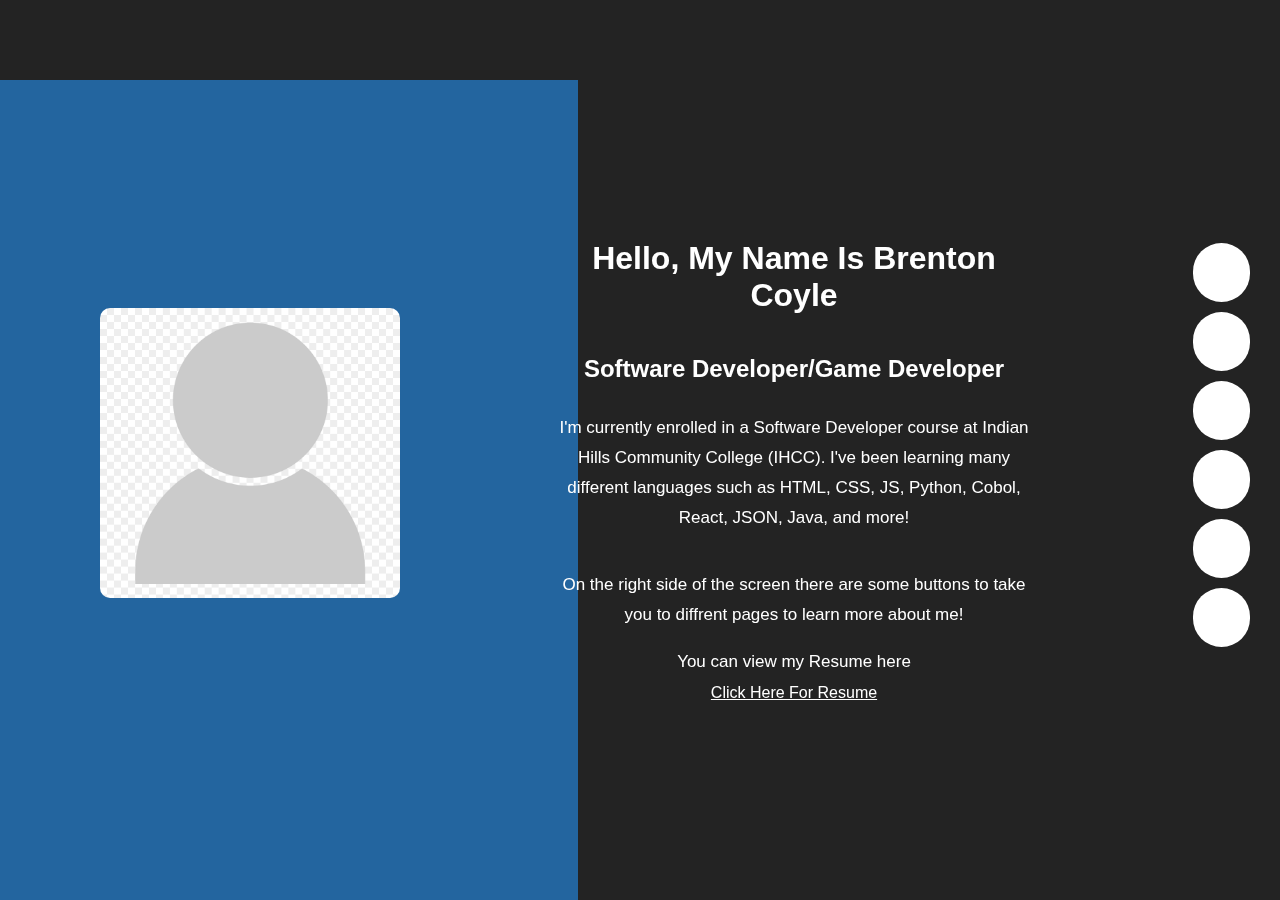
<file: index.html>
<!DOCTYPE html>
<html lang="en">
<head>
    <meta charset="UTF-8">
    <meta name="viewport" content="width=device-width, initial-scale=1.0">
    <title>Javascript Final: Home Page</title>
    <link rel="stylesheet" href="/CSS/Home.css">
    <link rel="stylesheet" href="/CSS/buttons.css">
</head>
<body onload="setUp()">
    <div class="triangle"></div>

    <div id="container">
        <div>
            <img style="border-radius: 10px;" id="face" alt="My Placeholder Photo" src="/IMAGES/Face_Placeholder.png">
        </div>

        <div id="text">
            <h1 style="padding: 20px;">Hello, My Name Is Brenton Coyle</h1>
            <h2>Software Developer/Game Developer</h2>

            <p style="line-height: 30px;padding: 10px;font-size: 17px;">I'm currently enrolled in a Software Developer course at Indian Hills Community College (IHCC). I've been learning many different languages such as HTML, CSS, JS, Python, Cobol, React, JSON, Java, and more!</p>
            <p style="line-height: 30px;padding: 10px;font-size: 17px;">  On the right side of the screen there are some buttons to take you to diffrent pages to learn more about me!</p>
            <p style="line-height: 10px;font-size: 17px;"> You can view my Resume here</p>
            <a style="color: white;"href="https://drive.google.com/file/d/1K5ip5hpOESz4CZc-aKQfabxOYO49X2Qb/view">Click Here For Resume</a>
        </div>

        
    </div>

    <header class="button-container">
      <nav>
          <ul>
              <li>
                <a href="/index.html">
                  <span>Home</span>
                  
                </a>
              </li>
              <li>
                <a href="/HTML/about-me.html">
                  <span>About Me</span>           
                </a>
            </li>
            <li>
              <a href="/HTML/project.html">
                <span>Projects</span>           
              </a>
          </li>
          <li>
              <a href="/HTML/quiz.html">
                <span>Quiz</span>           
              </a>
          </li>
        <li>
          <a href="/HTML/contact-me.html">
            <span>Contact Me</span>           
          </a>
      </li>
      <li>
        <a href="/HTML/pokemon.html">
          <span>Pokemon</span>           
        </a>
    </li>
          </ul>
        </nav>
      </header>

</body>
</html>
</file>
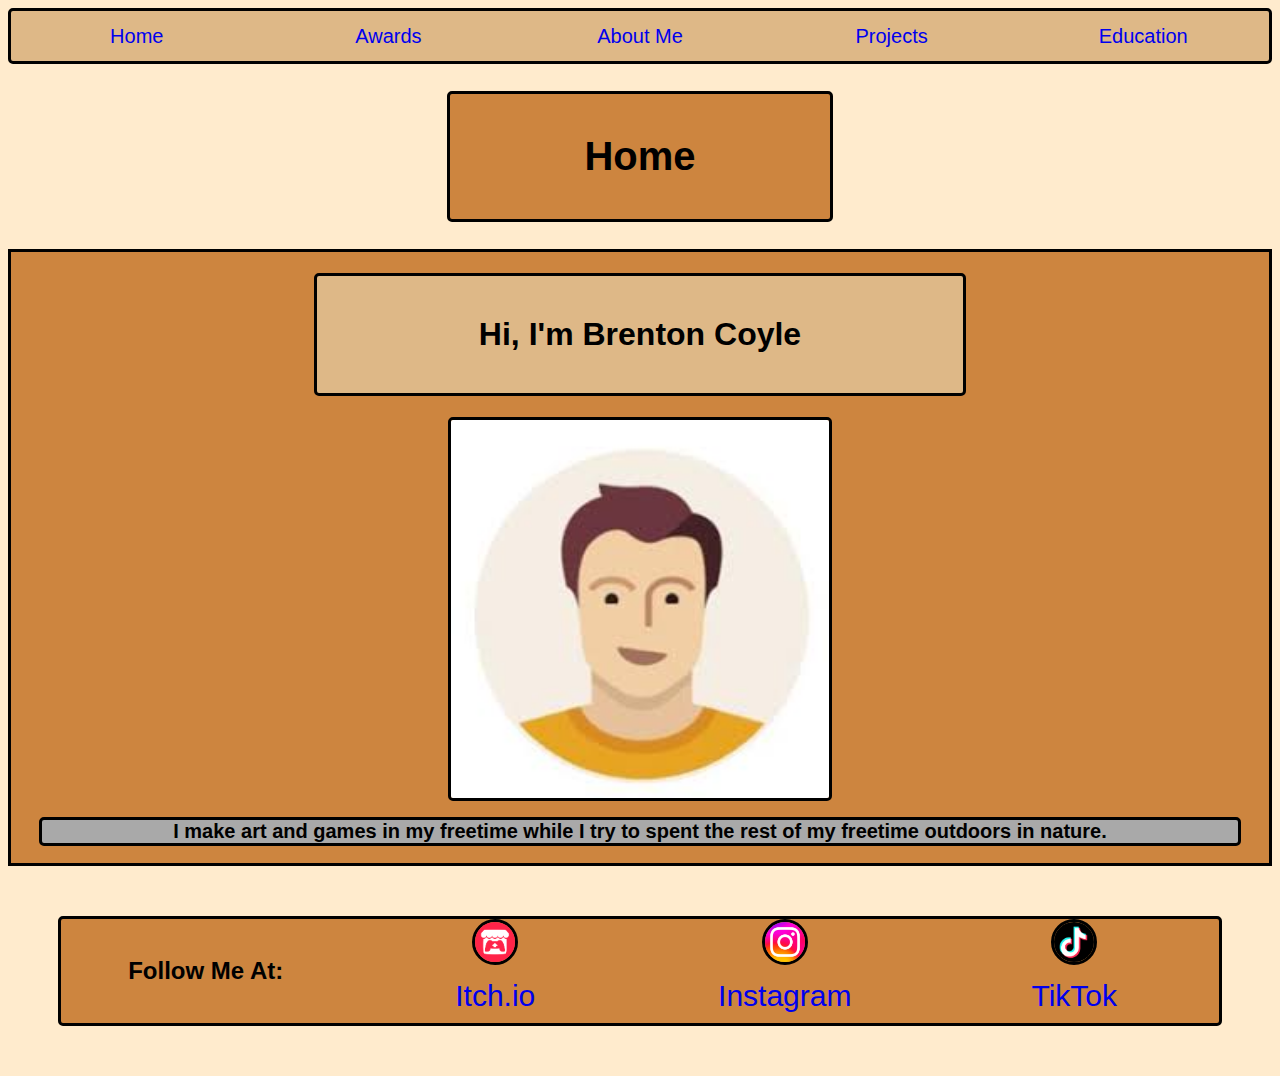
<file: Final/index.html>
<!--Brenton Coyle-->
<!--10/16/2023-->

<!DOCTYPE html>
<html lang="en">
<head>
    <meta charset="UTF-8">
    <meta name="viewport" content="width=device-width, initial-scale=1.0">
    <title>Home Page</title>
    <link rel="StyleSheet" href="CSS/webpage.css">
</head>
<body>
   
    <!--Links for the top-->
    <div id="Links">
        <a href="index.html">Home</a>
        <a href="HTML/awards.html">Awards</a>
        <a href="HTML/about-me.html">About Me</a>
        <a href="HTML/projects.html">Projects</a>
        <a href="HTML/education.html">Education</a>
    </div>

    <div id="Text">
        <h1>Home</h1>
    </div>

    <div id="Home">
        <h1>Hi, I'm Brenton Coyle</h1>
        <img alt="My Placeholder Photo" style="width: 30%;" src="../Final/IMAGES/Placeholder.jpg">
        <h2 id="PText">I make art and games in my freetime while I try to spent the rest of my freetime outdoors in nature. </h2>
    </div>

    

    <!--Links To Sites Like Instagram-->
    <div id="Follow">
        <h2>Follow Me At:</h2>
        <div>
            
            <img alt="Itch.io Logo" src="../Final/IMAGES/Itchio.png">
            <a href="https://bert-boom.itch.io/">Itch.io</a>
        </div>

        <div>
            
            <img alt="Instagram logo" src="../Final/IMAGES/Instagram.PNG">
            <a href="https://www.instagram.com/bert_boom_projects/">Instagram</a>
        </div>

        <div>
            
            <img alt="TikTok Logo" src="../Final/IMAGES/TikTok.png">
            <a href="https://www.tiktok.com/@bert_boom_games">TikTok</a>
        </div>

    </div>




</body>
</html>
</file>
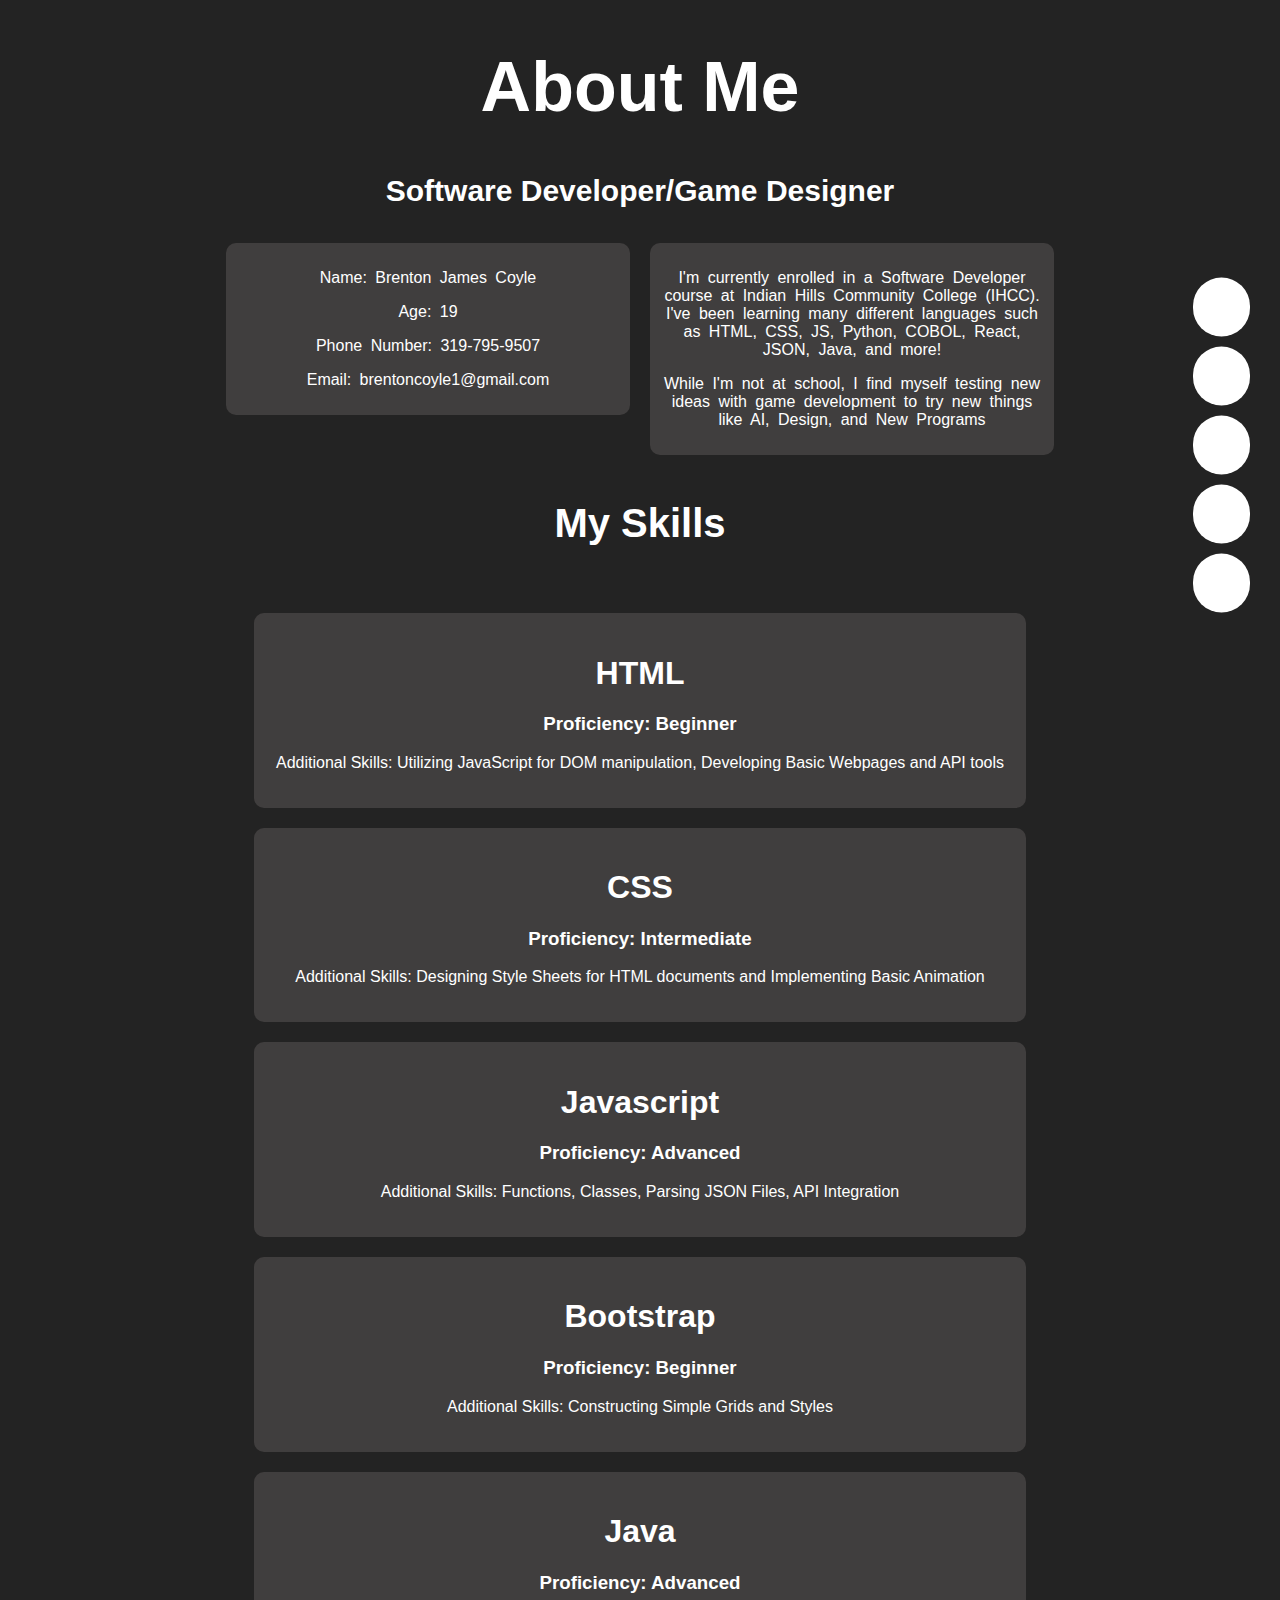
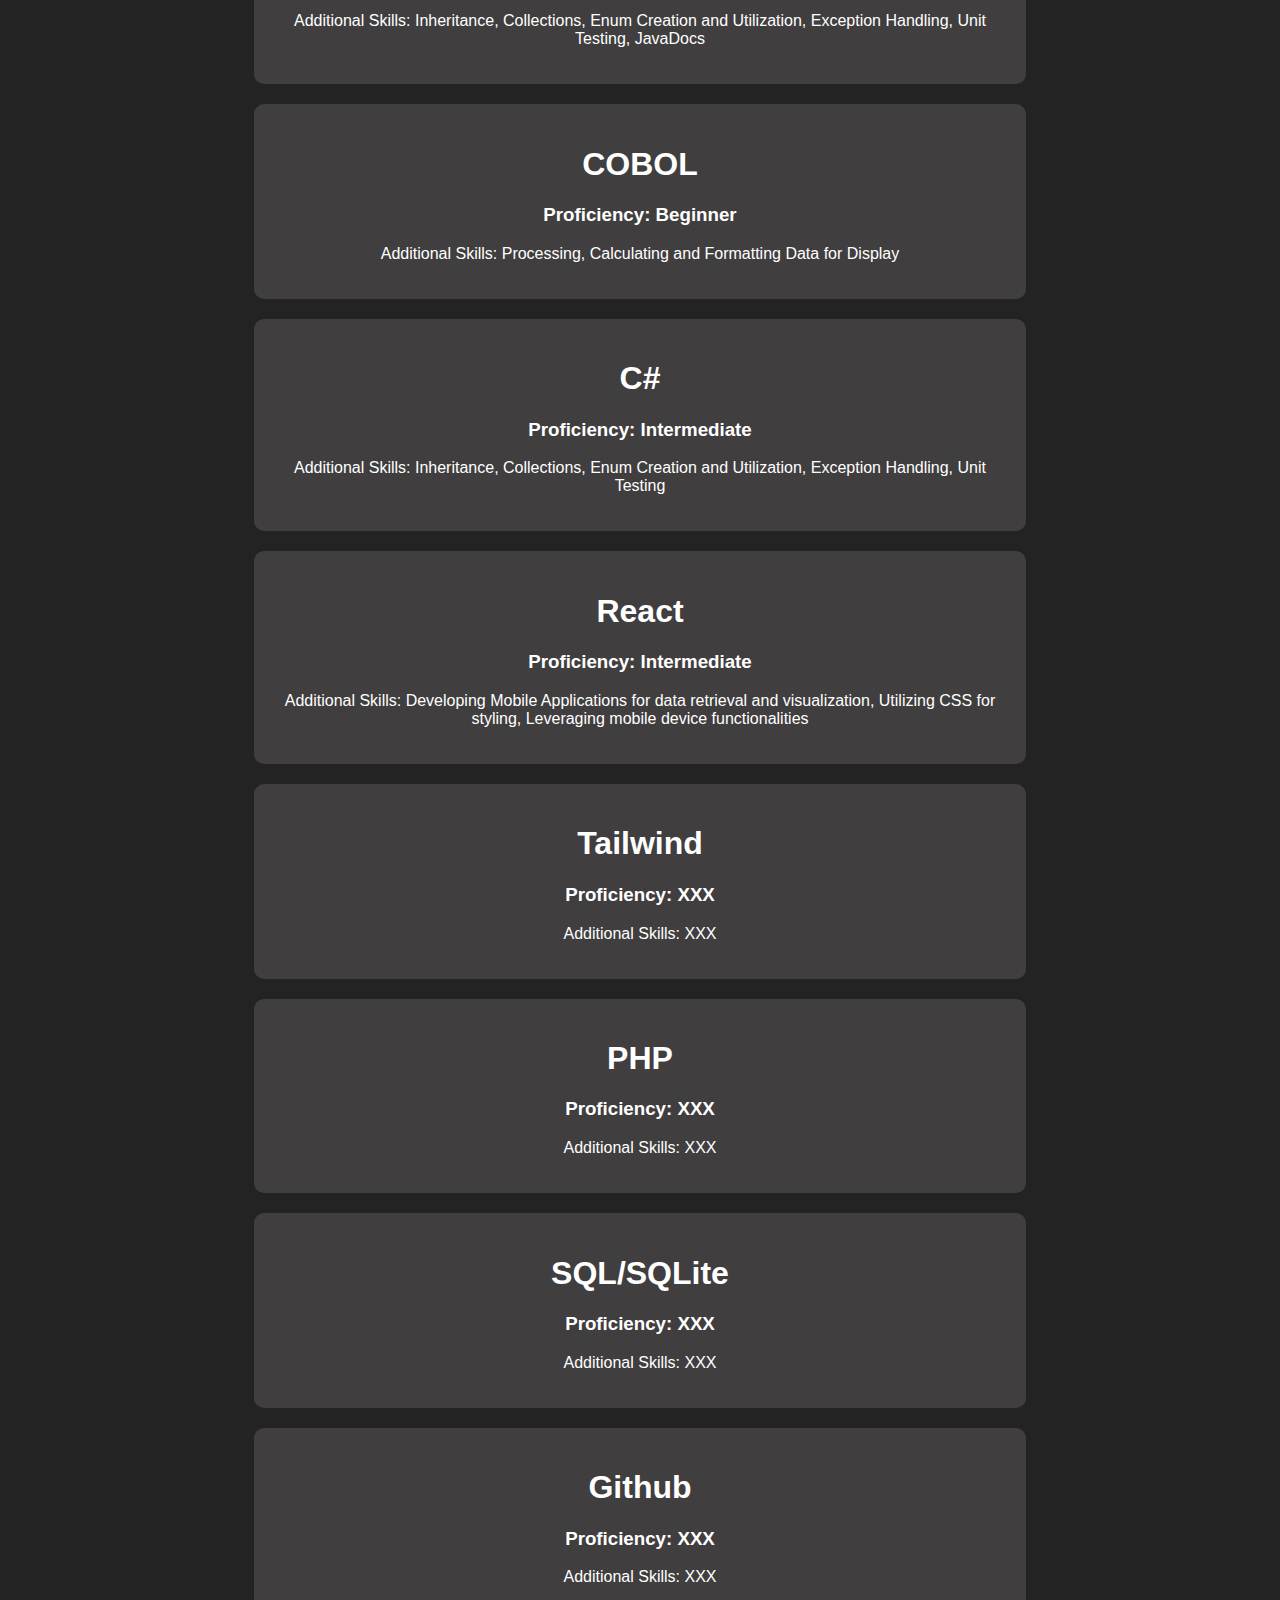
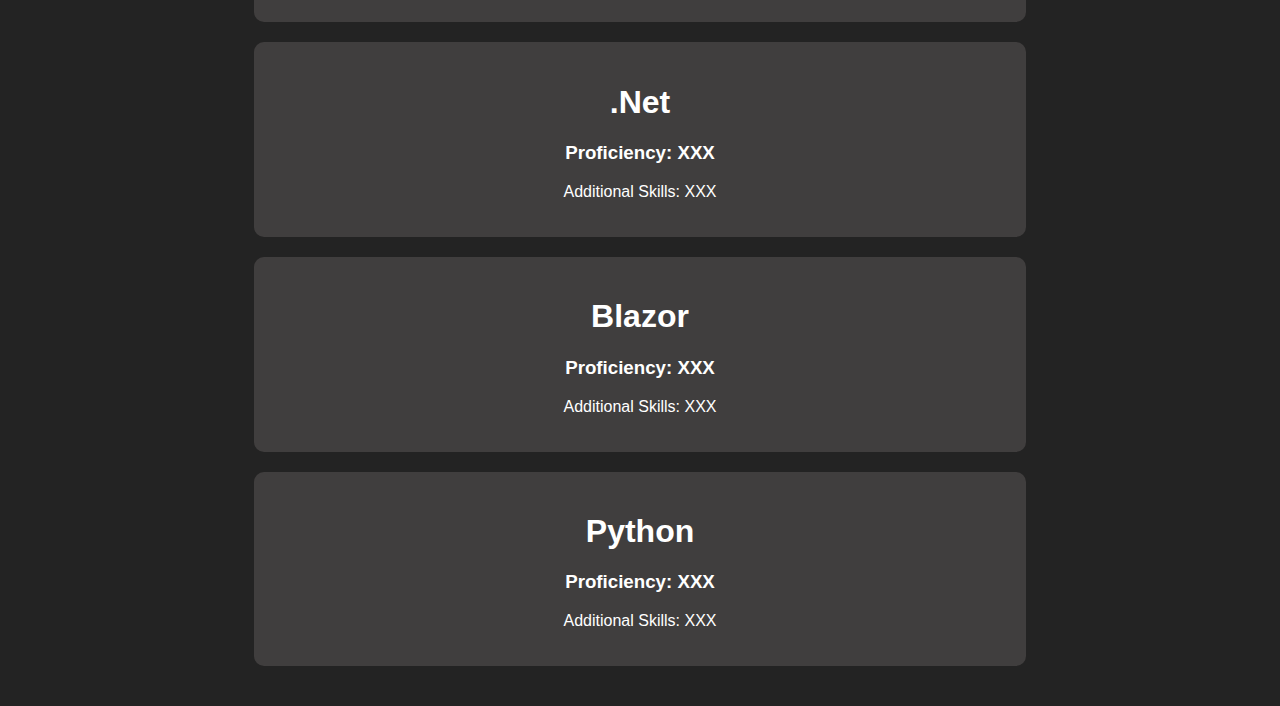
<file: HTML/about-me.html>
<!DOCTYPE html>
<html lang="en">
<head>
    <meta charset="UTF-8">
    <meta name="viewport" content="width=device-width, initial-scale=1.0">
    <title>Javascript Final: About Me</title>
    <link rel="stylesheet" href="/CSS/Home.css">
    <link rel="stylesheet" href="/CSS/about-me.css">
    <link rel="stylesheet" href="/CSS/buttons.css">
</head>
<body>
    
<div id="text2">
    <h1 style="font-size: 70px; color: white; font-family: sans-serif; text-align: center;">About Me</h1>
    <h2 style="font-size: 30px; color: white; font-family: sans-serif; text-align: center;">Software Developer/Game Designer</h2>
</div>
    
<div id="container2">
    <div id="me">
        <p>Name: Brenton James Coyle</p>
        <p>Age: 19</p>
        <p>Phone Number: 319-795-9507</p>
        <p>Email: brentoncoyle1@gmail.com</p>
    </div>
  
    <div id="me">
        <p>I'm currently enrolled in a Software Developer course at Indian Hills Community College (IHCC). I've been learning many different languages such as HTML, CSS, JS, Python, COBOL, React, JSON, Java, and more!</p>
        <p>While I'm not at school, I find myself testing new ideas with game development to try new things like AI, Design, and New Programs</p>
    </div>
</div>

<div>
    <h1 style="text-align: center; color: white; font-size: 40px; padding-top: 10px;">My Skills</h1>
  
    <div id="skillsList">
  
        <div class="skillBox">
            <h1>HTML</h1>
            <h3>Proficiency: Beginner</h3>
            <p>Additional Skills: Utilizing JavaScript for DOM manipulation, Developing Basic Webpages and API tools</p>
        </div>
  
        <div class="skillBox">
            <h1>CSS</h1>
            <h3>Proficiency: Intermediate</h3>
            <p>Additional Skills: Designing Style Sheets for HTML documents and Implementing Basic Animation</p>
        </div>
  
        <div class="skillBox">
            <h1>Javascript</h1>
            <h3>Proficiency: Advanced</h3>
            <p>Additional Skills: Functions, Classes, Parsing JSON Files, API Integration</p>
        </div>
  
        <div class="skillBox">
            <h1>Bootstrap</h1>
            <h3>Proficiency: Beginner</h3>
            <p>Additional Skills: Constructing Simple Grids and Styles</p>
        </div>
  
        <div class="skillBox">
            <h1>Java</h1>
            <h3>Proficiency: Advanced</h3>
            <p>Additional Skills: Inheritance, Collections, Enum Creation and Utilization, Exception Handling, Unit Testing, JavaDocs</p>
        </div>
  
        <div class="skillBox">
            <h1>COBOL</h1>
            <h3>Proficiency: Beginner</h3>
            <p>Additional Skills: Processing, Calculating and Formatting Data for Display</p>
        </div>
  
        <div class="skillBox">
            <h1>C#</h1>
            <h3>Proficiency: Intermediate</h3>
            <p>Additional Skills: Inheritance, Collections, Enum Creation and Utilization, Exception Handling, Unit Testing</p>
        </div>
  
        <div class="skillBox">
            <h1>React</h1>
            <h3>Proficiency: Intermediate</h3>
            <p>Additional Skills: Developing Mobile Applications for data retrieval and visualization, Utilizing CSS for styling, Leveraging mobile device functionalities</p>
        </div>

        <div class="skillBox">
            <h1>Tailwind</h1>
            <h3>Proficiency: XXX</h3>
            <p>Additional Skills: XXX</p>
        </div>

        <div class="skillBox">
            <h1>PHP</h1>
            <h3>Proficiency: XXX</h3>
            <p>Additional Skills: XXX</p>
        </div>

        <div class="skillBox">
            <h1>SQL/SQLite</h1>
            <h3>Proficiency: XXX</h3>
            <p>Additional Skills: XXX</p>
        </div>

        <div class="skillBox">
            <h1>Github</h1>
            <h3>Proficiency: XXX</h3>
            <p>Additional Skills: XXX</p>
        </div>

        <div class="skillBox">
            <h1>.Net</h1>
            <h3>Proficiency: XXX</h3>
            <p>Additional Skills: XXX</p>
        </div>

        <div class="skillBox">
            <h1>Blazor</h1>
            <h3>Proficiency: XXX</h3>
            <p>Additional Skills: XXX</p>
        </div>

        <div class="skillBox">
            <h1>Python</h1>
            <h3>Proficiency: XXX</h3>
            <p>Additional Skills: XXX</p>
        </div>
    </div>

</div>
  
<header class="button-container">
    <nav>
        <ul>
            <li>
                <a href="/index.html">
                    <span>Home</span>
                </a>
            </li>
            <li>
                <a href="/HTML/about-me.html">
                    <span>About Me</span>           
                </a>
            </li>
            <li>
                <a href="/HTML/project.html">
                    <span>Projects</span>           
                </a>
            </li>
            <li>
                <a href="/HTML/quiz.html">
                    <span>Quiz</span>           
                </a>
            </li>
            <li>
                <a href="/HTML/contact-me.html">
                    <span>Contact Me</span>           
                </a>
            </li>
        </ul>
    </nav>
</header>
</body>
</html>
</file>
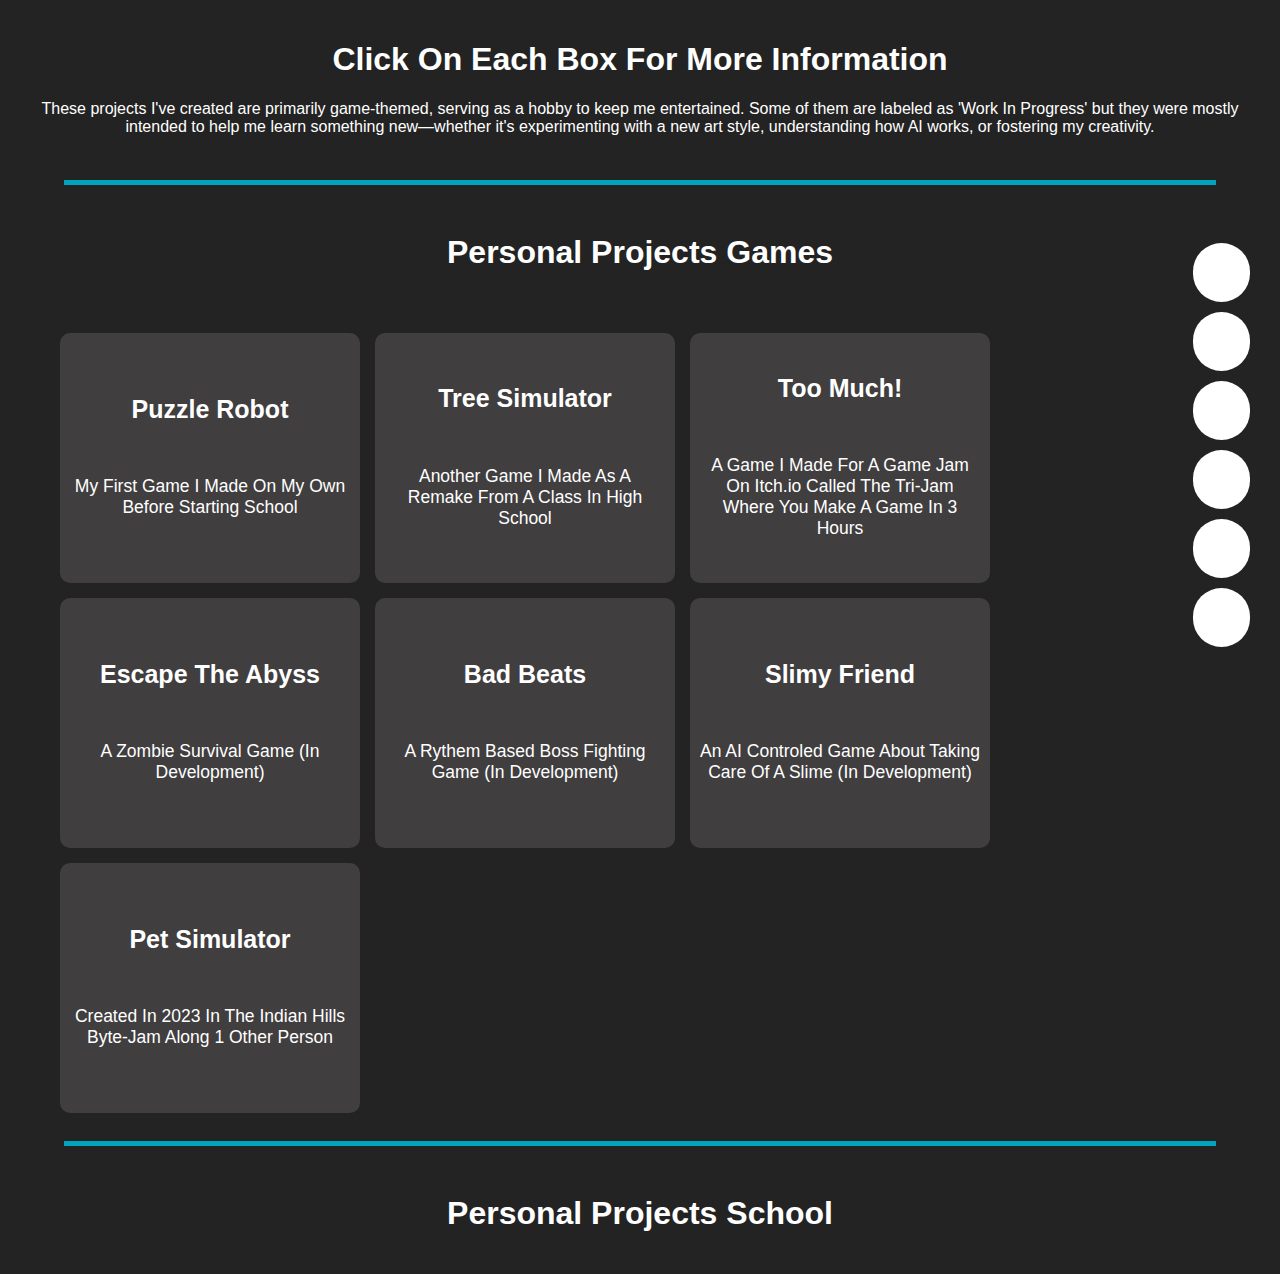
<file: HTML/project.html>
<!DOCTYPE html>
<html lang="en">
<head>
    <meta charset="UTF-8">
    <meta name="viewport" content="width=device-width, initial-scale=1.0">
    <title>Javascript Final: Projects</title>
    
    <link rel="stylesheet" href="/CSS/project.css">
    <link rel="stylesheet" href="/CSS/buttons.css">
</head>
<body>
    
  <div id = "title">
    <h1>Click On Each Box For More Information</h1>

    <p>These projects I've created are primarily game-themed, serving as a hobby to keep me entertained. Some of them are labeled as 'Work In Progress' but they were mostly intended to help me learn something new—whether it's experimenting with a new art style, understanding how AI works, or fostering my creativity.</p>
  </div>
  <hr>


  <div id = "title">
    <h1>Personal Projects Games</h1>
  </div>

    <div id="container">
      
        <div id="cardContainer1" class = "cards"></div>
      
    </div>
    
    <hr>

    <div id = "title">
      <h1>Personal Projects School</h1>
    </div>

  

    <header class="button-container">
      <nav>
          <ul>
              <li>
                <a href="/index.html">
                  <span>Home</span>
                  
                </a>
              </li>
              <li>
                <a href="/HTML/about-me.html">
                  <span>About Me</span>           
                </a>
            </li>
            <li>
              <a href="/HTML/project.html">
                <span>Projects</span>           
              </a>
          </li>
          <li>
              <a href="/HTML/quiz.html">
                <span>Quiz</span>           
              </a>
          </li>
        <li>
          <a href="/HTML/contact-me.html">
            <span>Contact Me</span>           
          </a>
      </li>
      <li>
        <a href="/HTML/pokemon.html">
          <span>Pokemon</span>           
        </a>
    </li>
          </ul>
        </nav>
      </header>


    <script src="/JAVASCRIPT/project.js"></script>

  
</body>
</html>
</file>
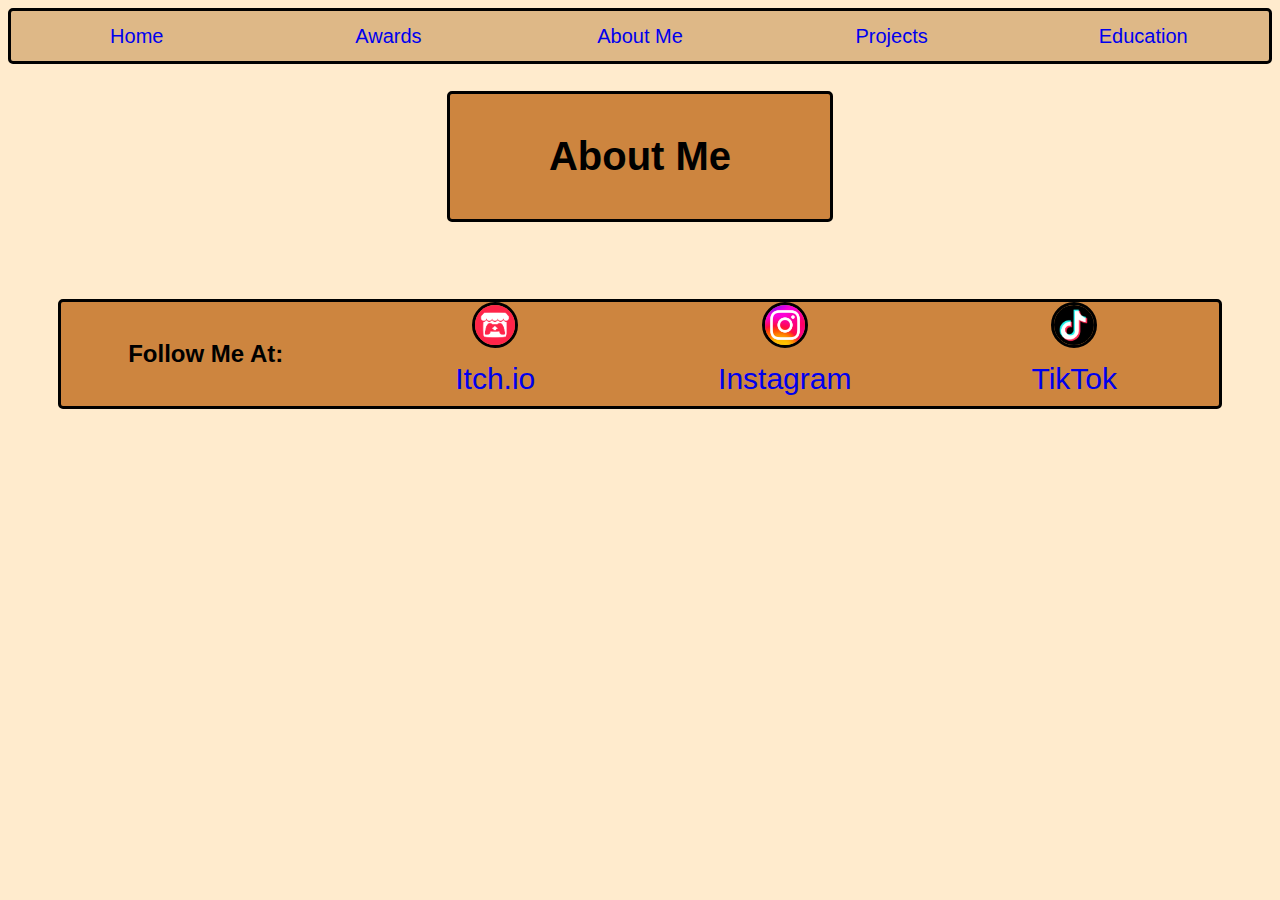
<file: Final/HTML/about-me.html>
<!DOCTYPE html>
<html lang="en">
<head>
    <meta charset="UTF-8">
    <meta name="viewport" content="width=device-width, initial-scale=1.0">
    <title>About Me Page</title>
    <link rel="StyleSheet" href="../CSS/webpage.css">
</head>
<body>
   
    <!--Links for the top-->
    <div id="Links">
        <a href="../index.html">Home</a>
        <a href="../HTML/awards.html">Awards</a>
        <a href="../HTML/about-me.html">About Me</a>
        <a href="../HTML/projects.html">Projects</a>
        <a href="../HTML/education.html">Education</a>
    </div>
   
    <div id="Text">
        <h1>About Me</h1>
    </div>



    <!--Links To Sites Like Instagram-->
    <div id="Follow">
        <h2>Follow Me At:</h2>
        <div>
            
            <img alt="Itch.io Logo" src="../IMAGES/Itchio.png">
            <a href="https://bert-boom.itch.io/">Itch.io</a>
        </div>

        <div>
            
            <img alt="Instagram logo" src="../IMAGES/Instagram.PNG">
            <a href="https://www.instagram.com/bert_boom_projects/">Instagram</a>
        </div>

        <div>
            
            <img alt="TikTok Logo" src="../IMAGES/TikTok.png">
            <a href="https://www.tiktok.com/@bert_boom_games">TikTok</a>
        </div>

    </div>

</body>
</html>
</file>
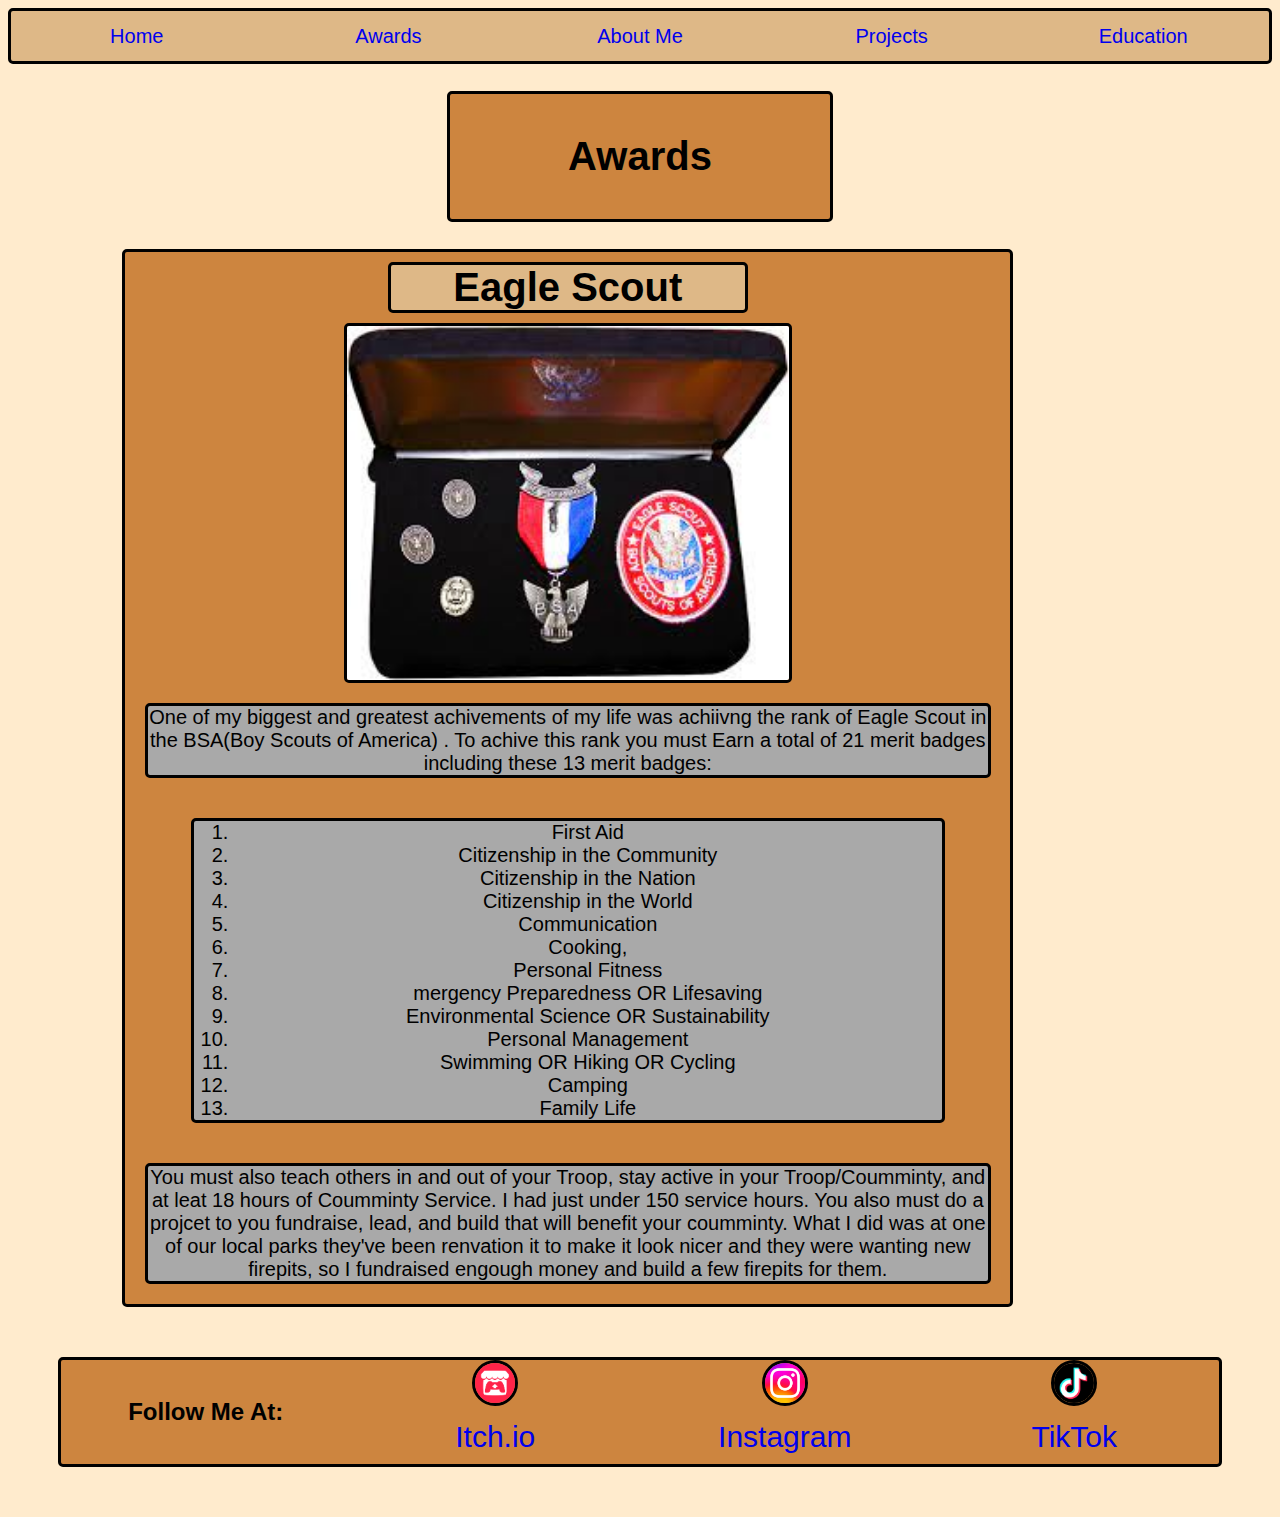
<file: Final/HTML/awards.html>
<!DOCTYPE html>
<html lang="en">
<head>
    <meta charset="UTF-8">
    <meta name="viewport" content="width=device-width, initial-scale=1.0">
    <title>Awards Page</title>
    <link rel="StyleSheet" href="../CSS/webpage.css">
</head>
<body>
   
    <!--Links for the top-->
    <div id="Links">
        <a href="../index.html">Home</a>
        <a href="../HTML/awards.html">Awards</a>
        <a href="../HTML/about-me.html">About Me</a>
        <a href="../HTML/projects.html">Projects</a>
        <a href="../HTML/education.html">Education</a>
    </div>
   
    <div id="Text">
        <h1>Awards</h1>
    </div>
    <div id="All">
        <div id="EagleScout">
            <h1>Eagle Scout</h1>

            <img src="../IMAGES/EagleScout.jpg" style="width: 50%;">

            <p id="PText">One of my biggest and greatest achivements of my life was achiivng the rank of Eagle Scout in the BSA(Boy Scouts of America)
                . To achive this rank you must Earn a total of 21 merit badges  
                
                including these 13 merit badges: 
            </p> 
            <ol id="PText" style="width: 80%;">
                <li>
                    First Aid
                </li>
                <li>
                    Citizenship in the Community
                </li>
                <li>
                    Citizenship in the Nation
                </li>
                <li>
                    Citizenship in the World
                </li>
                <li>
                    Communication
                </li>
                <li>
                    Cooking,
                </li>
                <li>
                    Personal Fitness
                </li>
                <li>
                    mergency Preparedness OR Lifesaving
                </li>
                <li>
                    Environmental Science OR Sustainability
                </li>
                <li>
                    Personal Management
                </li>
                <li>
                    Swimming OR Hiking OR Cycling
                </li>
                <li>
                    Camping
                </li>
                <li>
                    Family Life
                </li>
            </ol>

            <p id="PText"> You must also teach others in and out of your Troop, stay active in your Troop/Coumminty, and at leat 18 hours of Coumminty Service.
                I had just under 150 service hours. You also must do a projcet to you fundraise, lead, and build that will benefit your coumminty.
                What I did was at one of our local parks they've been renvation it to make it look nicer and they were wanting new firepits, so I fundraised engough money and build a few firepits for them.
            </p>
        </div>

        <div id="">

        </div>
    </div>


    <!--Links To Sites Like Instagram-->
    <div id="Follow">
        <h2>Follow Me At:</h2>
        <div>
            
            <img alt="Itch.io Logo" src="../IMAGES/Itchio.png">
            <a href="https://bert-boom.itch.io/">Itch.io</a>
        </div>

        <div>
            
            <img alt="Instagram logo" src="../IMAGES/Instagram.PNG">
            <a href="https://www.instagram.com/bert_boom_projects/">Instagram</a>
        </div>

        <div>
            
            <img alt="TikTok Logo" src="../IMAGES/TikTok.png">
            <a href="https://www.tiktok.com/@bert_boom_games">TikTok</a>
        </div>

    </div>

</body>
</html>
</file>
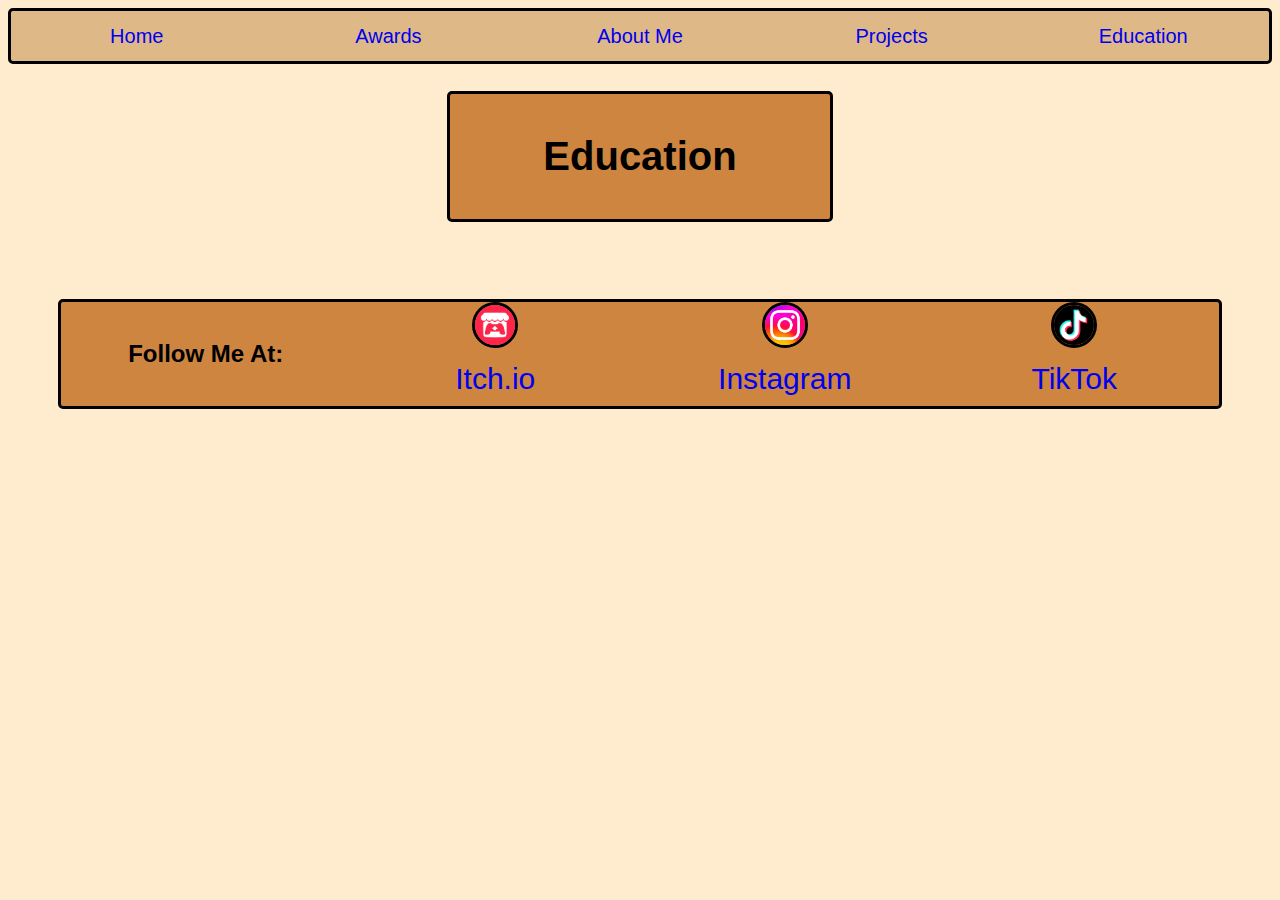
<file: Final/HTML/education.html>
<!DOCTYPE html>
<html lang="en">
<head>
    <meta charset="UTF-8">
    <meta name="viewport" content="width=device-width, initial-scale=1.0">
    <title>Education Page</title>
    <link rel="StyleSheet" href="../CSS/webpage.css">
</head>
<body>
   
    <!--Links for the top-->
    <div id="Links">
        <a href="../index.html">Home</a>
        <a href="../HTML/awards.html">Awards</a>
        <a href="../HTML/about-me.html">About Me</a>
        <a href="../HTML/projects.html">Projects</a>
        <a href="../HTML/education.html">Education</a>
    </div>
   
    <div id="Text">
        <h1>Education</h1>
    </div>



    <!--Links To Sites Like Instagram-->
    <div id="Follow">
        <h2>Follow Me At:</h2>
        <div>
            
            <img alt="Itch.io Logo" src="../IMAGES/Itchio.png">
            <a href="https://bert-boom.itch.io/">Itch.io</a>
        </div>

        <div>
            
            <img alt="Instagram logo" src="../IMAGES/Instagram.PNG">
            <a href="https://www.instagram.com/bert_boom_projects/">Instagram</a>
        </div>

        <div>
            
            <img alt="TikTok Logo" src="../IMAGES/TikTok.png">
            <a href="https://www.tiktok.com/@bert_boom_games">TikTok</a>
        </div>

    </div>

</body>
</html>
</file>
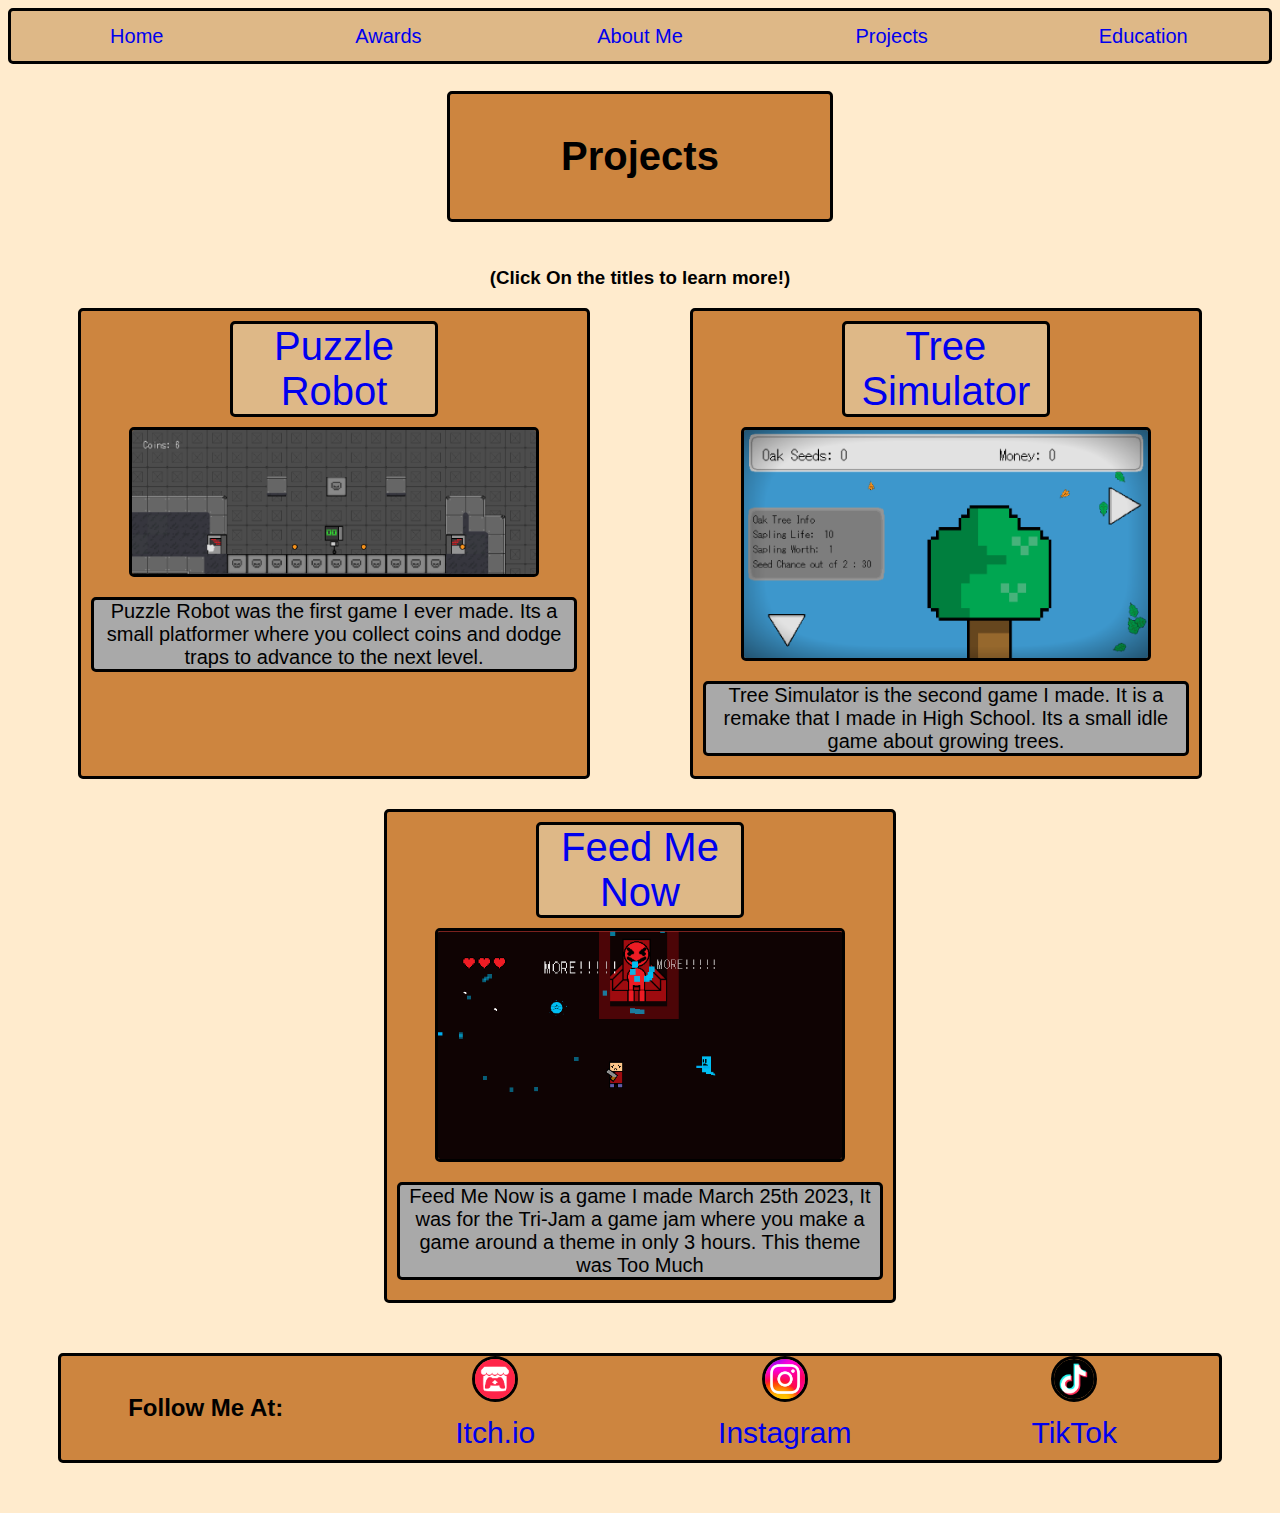
<file: Final/HTML/projects.html>
<!DOCTYPE html>
<html lang="en">
<head>
    <meta charset="UTF-8">
    <meta name="viewport" content="width=device-width, initial-scale=1.0">
    <title>Projects Page</title>
    <link rel="StyleSheet" href="../CSS/webpage.css">
</head>
<body>
   
    <!--Links for the top-->
    <div id="Links">
        <a href="../index.html">Home</a>
        <a href="../HTML/awards.html">Awards</a>
        <a href="../HTML/about-me.html">About Me</a>
        <a href="../HTML/projects.html">Projects</a>
        <a href="../HTML/education.html">Education</a>
    </div>
   
    <div id="Text">
        <h1>Projects</h1>
    </div>

    <h3 style="text-align: center;">(Click On the titles to learn more!)</h3>


    <div id="All">
        <div id="Games">
            <a href="https://bert-boom.itch.io/puzzle-robot">Puzzle Robot</a>
            <img style="width: 80%"  src="../IMAGES/SchrrenShotPuzzleRobot.png" alt="A Game I Made Called Puzzle Robot ScreenShot of.">
            <p id="PText">Puzzle Robot was the first game I ever made. Its a small platformer where you collect coins and dodge traps to advance to the next level.</p>
        </div>

        <div id="Games">
            <a href="https://bert-boom.itch.io/tree-simulator-2">Tree Simulator</a>
            <img style="width: 80%"  src="../IMAGES/ScreenshotTreeSim.png" alt="A Game I Made Called Tree Simulator ScreenShot of.">
            <p id="PText">Tree Simulator is the second game I made. It is a remake that I made in High School. Its a small idle game about growing trees.</p>
        </div>

        <div id="Games">
            <a href="https://bert-boom.itch.io/game">Feed Me Now</a>
            <img style="width: 80%"  src="../IMAGES/ScreenshotFeedMePLS.png" alt="A Game I Made Called Too Much ScreenShot of.">
            <p id="PText">Feed Me Now is a game I made March 25th 2023, It was for the Tri-Jam a game jam where you make a game around a theme in only 3 hours. This theme was Too Much</p>
        </div>
    </div>
    





    <!--Links To Sites Like Instagram-->
    <div id="Follow">
        <h2>Follow Me At:</h2>
        <div>
            
            <img alt="Itch.io Logo" src="../IMAGES/Itchio.png">
            <a href="https://bert-boom.itch.io/">Itch.io</a>
        </div>

        <div>
            
            <img alt="Instagram logo" src="../IMAGES/Instagram.PNG">
            <a href="https://www.instagram.com/bert_boom_projects/">Instagram</a>
        </div>

        <div>
            
            <img alt="TikTok Logo" src="../IMAGES/TikTok.png">
            <a href="https://www.tiktok.com/@bert_boom_games">TikTok</a>
        </div>

    </div>

</body>
</html>
</file>
<file: CSS/Home.css>
body {
    background-color: rgb(35, 35, 35);
    margin: 0;
    padding: 0;
    font-family:sans-serif;
}

#container {
    display: flex;
    justify-content: space-between;
    align-items: center;
    height: 100vh;
}

.triangle {
    position: fixed;
    background-color: rgb(35, 101, 159); 
    width: 100vw;
    height: 100vh;
    transform: rotate(-90deg); 
    top: 30%; 
    left: -40%; 
    z-index: -1;
}

#face {
    width: 130%;
    height: auto;
    max-width: 300px; 
    margin-left: 100px;
    margin-top: 10px;
}

#text {
    max-width: 40%; 
    text-align: center;
    margin-right: 230px;
    color: white;
}
</file>
<file: CSS/buttons.css>
.button-container {
    position: fixed;
    top: 50%;
    right: 10px; 
    transform: translateY(-50%);
    z-index: 1000;
}


nav {
    position: relative;
    float: right;
    right: 20px;
    text-align: right;
    font-family:sans-serif;
    font-size: 25px;
  }
  ul {
    list-style: none;
    margin:0;
    padding:0;
    max-width: 75px;
  }
  ul:after{
    content:"";
    display: block;
    clear: both;
  }
  
  i {
    background-image: linear-gradient(to right, rgba(255,255,255,0) 0%, rgba(255,255,255,5) 33%, rgba(255,255,255,1) 33%);
    box-sizing: border-box;
    padding: 10px;
    position: relative;
    margin:-20px;
    text-decoration: none;
    color:black;
    position: absolute;
      z-index: 20;
      right: 15px;
      bottom: 15px;
      font-size: 26px !important;
      text-align: center;
      line-height: 28px !important;
  }
  
  ul li {
    background: #fff;
    padding:0px;
    width: auto;
    border-radius: 50px;
    text-align: center;
    overflow:hidden;
    float:right;
    margin-bottom: 10px;
  
  }
  ul li a{
    position:relative;
    display: block;
    min-width: 27px;
    padding:15px;
  }
  ul span {
    position: relative;
    z-index: 1;
    white-space: nowrap;
    margin-right: 0px;
    display: inline-block;
    vertical-align: top;
    position: relative;
    visibility: none;
    width: auto;
    max-width:0px;
    opacity: 0;
    text-align: center;
    transition:all 1s;
    box-sizing:border-box;
    padding-right:0px;
    text-decoration:none;
    color:black;
  }
  
  li:hover {
    cursor: pointer;
  }
  
  li:hover span {
    margin-right:0px;
    opacity: 1;
    width: auto;
    max-width:500px;
    padding-right:38px;
  }
</file>
<file: Final/CSS/webpage.css>
#Text{
    
    display: flex;
    width:100%;
    justify-content: center;
}

#Text h1{
    background-color:peru;
    font-size: 40px;
    padding: 40px;
    width: 300px;
    border-radius: 5px;
    border:solid 3px black;
    text-align: center;
}

#All{
    display: flex;
    flex-flow: row;
    gap:30px;
    justify-content: space-evenly;
    flex-wrap:wrap;
}

/*Projects----------------------------------------------------------------------------------------*/
#Games{
    background-color:peru;
    border-radius: 5px;
    border:solid 3px black;
    display: flex;
    flex-flow: column nowrap;
    width:40%;
}

#Games img{
    align-self: center;
    border-radius: 5px;
    border:solid 3px black;
}

#Games a{
    background-color:burlywood;
    font-size: 40px;
    width: 40%;
    border-radius: 5px;
    border:solid 3px black;
    text-align: center;
    align-self: center;
    margin: 10px;
}

#Games a:hover{
    color:red;
    background-color: white;
}

#Games p{
    font-size: 20px;
    align-self: center;
}

/*pText---------------------------------------------------------------------------------------------*/
#PText{
    text-align: center;
    background-color: darkgrey;
    border-radius: 5px;
    border:solid 3px black;
    width:95%;
    align-self: center;
    font-size: 20px;
}

/*Home Page-----------------------------------------------------------------------------------------*/
#Home h1{
    background-color: burlywood;
    width:45%;
    padding:40px;
    border-radius: 5px;
    border:solid 3px black;
}

#Home{
    display: flex;
    flex-flow: column;
    background-color: peru;
    border:solid 3px black;
    align-items: center;
    text-align: center;
}

#Home img{
    border-radius: 5px;
    border:solid 3px black;
}

/*Awards----------------------------------------------------------------------------------------------*/

#EagleScout{
    background-color:peru;
    border-radius: 5px;
    border:solid 3px black;
    display: flex;
    flex-flow: column nowrap;
    width:70%;
}

#EagleScout img{
    align-self: center;
    background-color: antiquewhite;
    border-radius: 5px;
    border:solid 3px black;
    
}

#EagleScout h1{
    background-color:burlywood;
    font-size: 40px;
    width: 40%;
    border-radius: 5px;
    border:solid 3px black;
    text-align: center;
    align-self: center;
    margin: 10px;
}



/*Top Links----------------------------------------------------------------------------------------------*/
body{
    font-family:'Gill Sans', 'Gill Sans MT', Calibri, 'Trebuchet MS', sans-serif;
    background-color: blanchedalmond;
}

#Links {
    display: grid;
    grid-template-columns: 1fr 1fr 1fr 1fr 1fr;
    
}

#Links{
    font-size: 20px;
    background-color: burlywood;
    line-height: 50px;
    text-decoration: none;
    text-align: center;
    border:solid 3px black;
    border-radius: 5px;
}

a{
    text-decoration: none;
}

div a:hover{
    color:red;
    background-color: white;
}

/*Follow Me---------------------------------------------------------------------------------------------*/
#Follow{
    display: grid;
    grid-template-columns: 1fr 1fr 1fr 1fr;
    align-items: center;
    text-align: center;
    justify-content: space-evenly;
    margin: 50px; 
    background-color: peru;
    border:solid 3px black;
    border-radius: 5px;
}

#Follow a:hover{
    color:red;
    background-color: white;
}

#Follow a{
    display: block;
    font-size: 30px;
    padding: 10px;
}

#Follow img{
    width:40px;
    border-radius: 40px;
    border:solid 3px black;
}
</file>
<file: CSS/about-me.css>
body {
    margin: 0;
    padding: 0;
  }
  
  #container2 {
    display: flex;
    flex-direction: row;
    justify-content: center;
    align-items: flex-start;
    
  }
  
  #text2 {
    width: 100%;
    text-align: center;
  }
  
  #me {
    flex: 1;
    padding:10px;
    text-align: center;
    background-color:#403e3e;
    margin: 10px;
    max-width: 30%;
    border-radius: 10px;
    color: white;
    word-spacing: 4px;
  }
  
  #description {
    flex: 1;
    padding: 20px;
  }

  #skillsList
  {
    display: flex;
    justify-content: center;
    align-items: center;
    flex-direction: column;
    padding: 30px;
    

  }

  .skillBox {
    text-align: center;
    padding: 20px;
    background-color:#403e3e;
    margin: 10px;
    min-width: 60%;
    max-width: 60%;
    overflow-wrap: break-word;
    border-radius: 10px;
    color: white;
  }
</file>
<file: CSS/project.css>
body {
    background-color: rgb(35, 35, 35);
    margin: 0;
    padding: 0;
    font-family:sans-serif;
}

#container {
    position: relative;
    display: flex;
    justify-content: space-between;
    align-items: center;
    padding-right: 130px;
    padding-left: 60px;
    padding-top: 20px;
    padding-bottom: 20px;
    
}

hr{
    width:90%;
    height:5px;
    border-width:0;
    background-color:#00A4BD;
    
}

#title{
    text-align: center;
    color:white;
    font-size: 20;
    font-family: 'Lucida Sans', 'Lucida Sans Regular', 'Lucida Grande', 'Lucida Sans Unicode', Geneva, Verdana, sans-serif;
    padding: 20px;
}


.cards {
  display: flex;
  flex-wrap: wrap;
  gap: 15px;
}


.cards .grey {
  background-color: #403e3e;
}



.cards .card {
  display: flex;
  align-items: center;
  justify-content: center;
  flex-direction: column;
  text-align: center;
  font-size: 25px;
  height: 250px;
  width: 300px;
  border-radius: 10px;
  color: white;
  cursor: pointer;
  transition: 400ms;
  
}

.cards .card p.tip {
  font-size: 1em;
  font-weight: 700;
}

.cards .card p.second-text {
  font-size: .7em;
  padding: 10px;
}

.cards .card:hover {
  transform: scale(1.1, 1.1);
}

.cards:hover > .card:not(:hover) {
  transform: scale(0.95, 0.95);
}

a {
    text-decoration: none;
}
</file>
